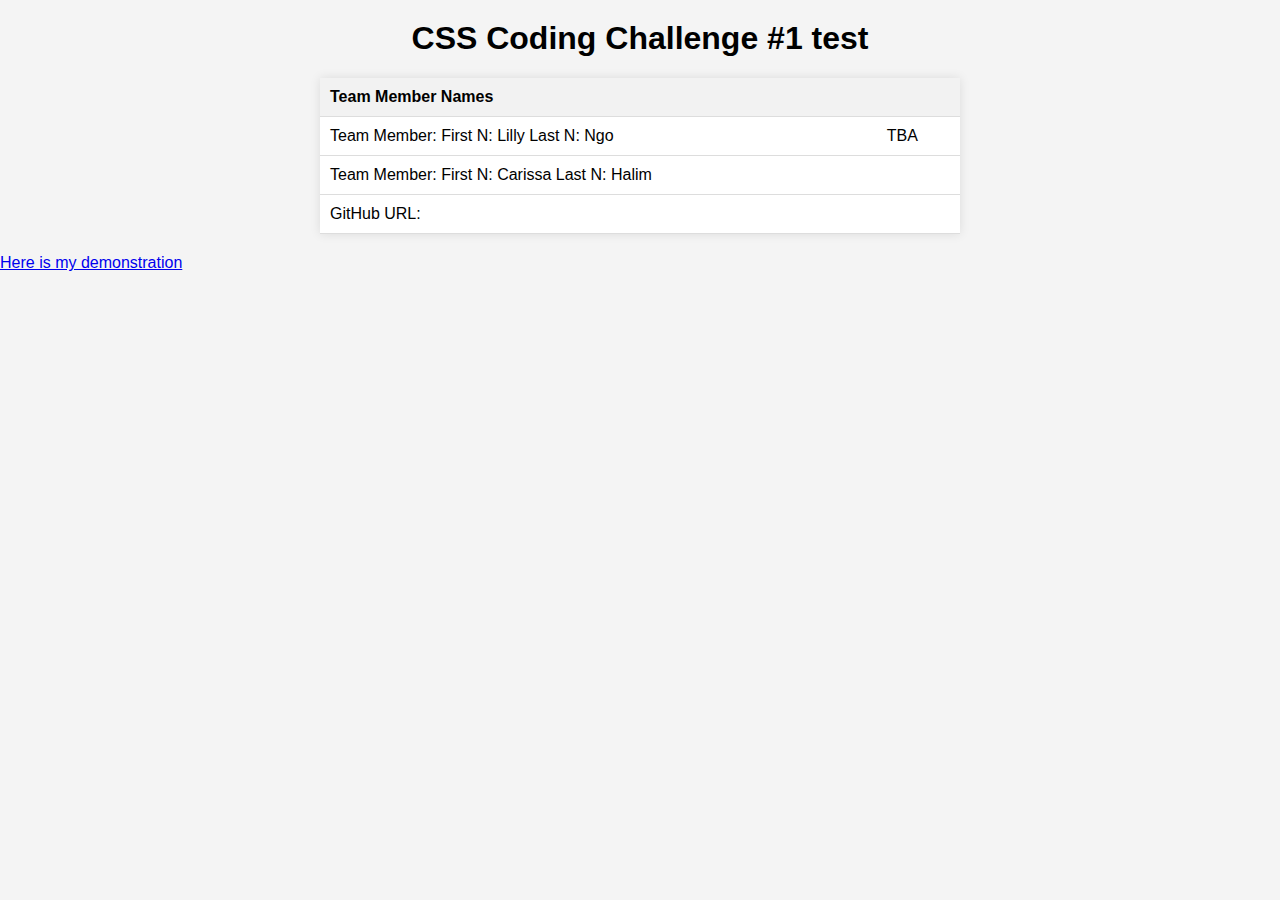
<file: Index.html>
<!DOCTYPE html>
<html lang="en">
  <head>
    <title>CSS Coding Challenge #1</title>
    <style>
      body {
        font-family: Arial, sans-serif;
        margin: 0;
        padding: 0;
        background-color: #f4f4f4;
      }

      h1 {
        text-align: center;
        margin-top: 20px;
      }

      table {
        margin: 20px auto;
        border-collapse: collapse;
        width: 50%;
        background-color: #fff;
        box-shadow: 0 0 10px rgba(0, 0, 0, 0.1);
      }

      th,
      td {
        padding: 10px;
        text-align: left;
        border-bottom: 1px solid #ddd;
      }

      th {
        background-color: #f2f2f2;
      }

      tr:hover {
        background-color: #f9f9f9;
      }
    </style>
  </head>
  <body>
    <h1>CSS Coding Challenge #1 test</h1>
    <table>
      <thead>
        <tr>
          <th>Team Member Names</th>
          <th></th>
        </tr>
      </thead>
      <tbody>
        <tr>
          <td>Team Member: First N: Lilly Last N: Ngo</td>
          <td>TBA</td>
        </tr>
        <tr>
          <td>Team Member: First N: Carissa Last N: Halim</td>
          <td>&nbsp;</td>
        </tr>
        <tr>
          <td>GitHub URL:</td>
          <td>&nbsp;</td>
        </tr>
      </tbody>
    </table>
    <footer>
      <!-- Place your URL here -->
      <a href="demonstration.html">Here is my demonstration</a>
    </footer>
  </body>
</html>
</file>
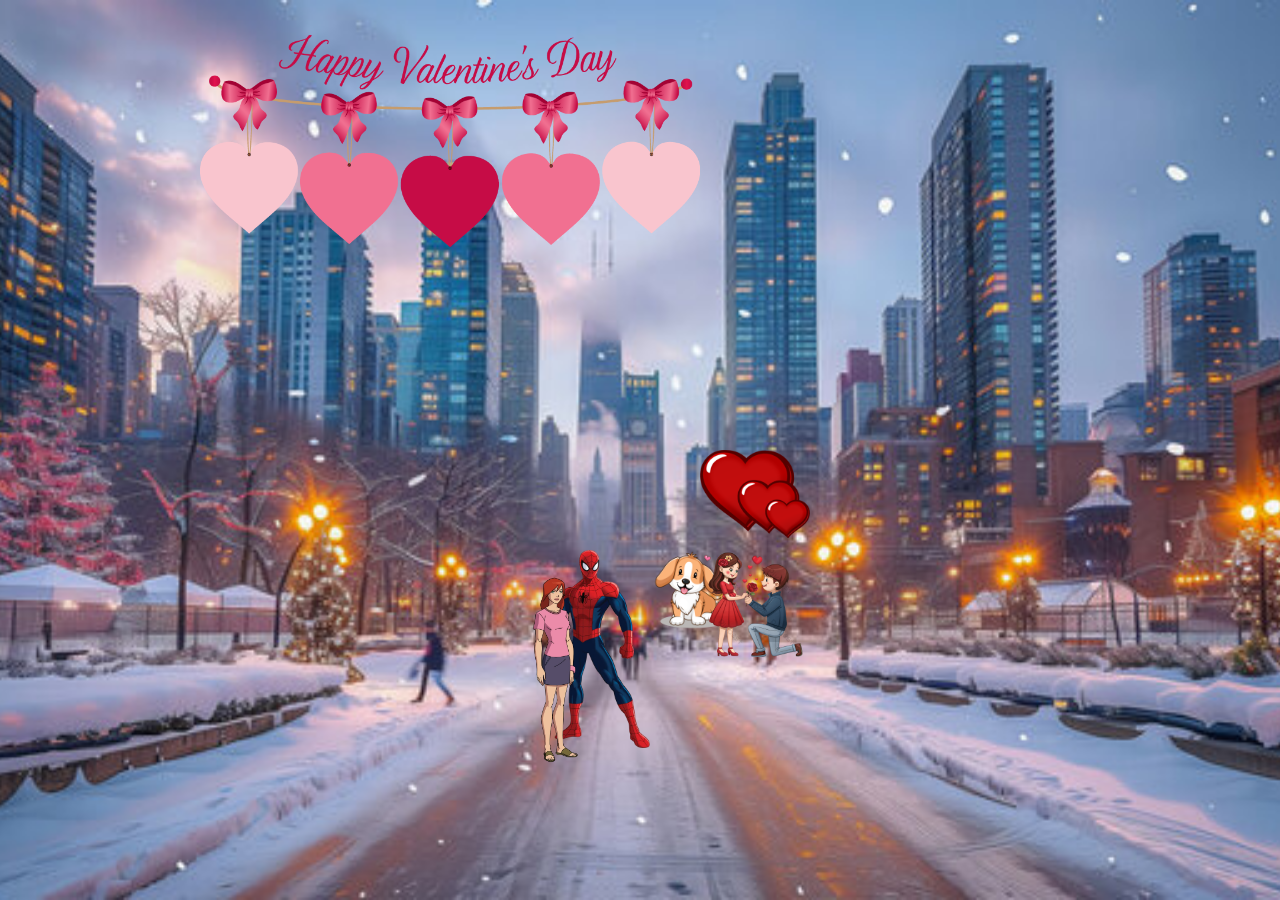
<file: demonstration.html>
<!DOCTYPE html>
<html lang="en">
  <head>
    <title>Valentines Day</title>
    <link rel="stylesheet" type="text/css" href="styles.css" />
  </head>
  <body>
    <img src="heart.png" class="heart" alt="a heart">
    <img src="hvd.png" class="hvd" alt="happy valentine's day sign">
    <img src="puppy.png" class="pup" alt="puppy">
    <img src="couple.png" class="couple" alt="couple">
    <img src="spidey.png" class="spiderman" alt="spiderman standing" />
    <img src="spideywomen.png" class="spideywomen" />
  </body>
</html>
</file>
<file: styles.css>
body {
  background: url("background.png") no-repeat center center fixed;
  background-size: cover;
  height: 100vh;
  width: 100vw;
  margin: 0;
}
.spiderman {
  z-index: 1;
  width: 100px;
  position: absolute;
  top: 550px;
  left: 550px;
  animation: swing 5s ease-in-out infinite;
}

@keyframes swing {
  0% {
      top: 0;
      left: 50%;
      transform: translateX(-50%) rotate(0deg); 
  }
  33% {
      top: 80%;
      left: 50%;
      transform: translateX(-50%) rotate(90deg);
  }
  66% {
      top: 80%;
      left: 20%; 
      transform: translateX(-50%) rotate(180deg);
  }
  100% {
      top: 0;
      left: 50%;
      transform: translateX(-50%) rotate(0deg);
  }
}


.spideywomen {
  z-index: 1;
  width: 110px;
  position: absolute;
  top: 550px;
  left: 500px;
}

.heart {
  z-index: 1;
  width: 110px;
  position: absolute;
  top: 450px;
  left: 700px;
}

.hvd {
  z-index: 1;
  width: 500px;
  position: absolute;
  top: 30px;
  left: 200px;
}

.pup {
  z-index: 1;
  width: 80px;
  position: absolute;
  top: 550px;
  left: 650px;
}

.couple {
  z-index: 1;
  width: 110px;
  position: absolute;
  top: 550px;
  left: 700px;
}
</file>
